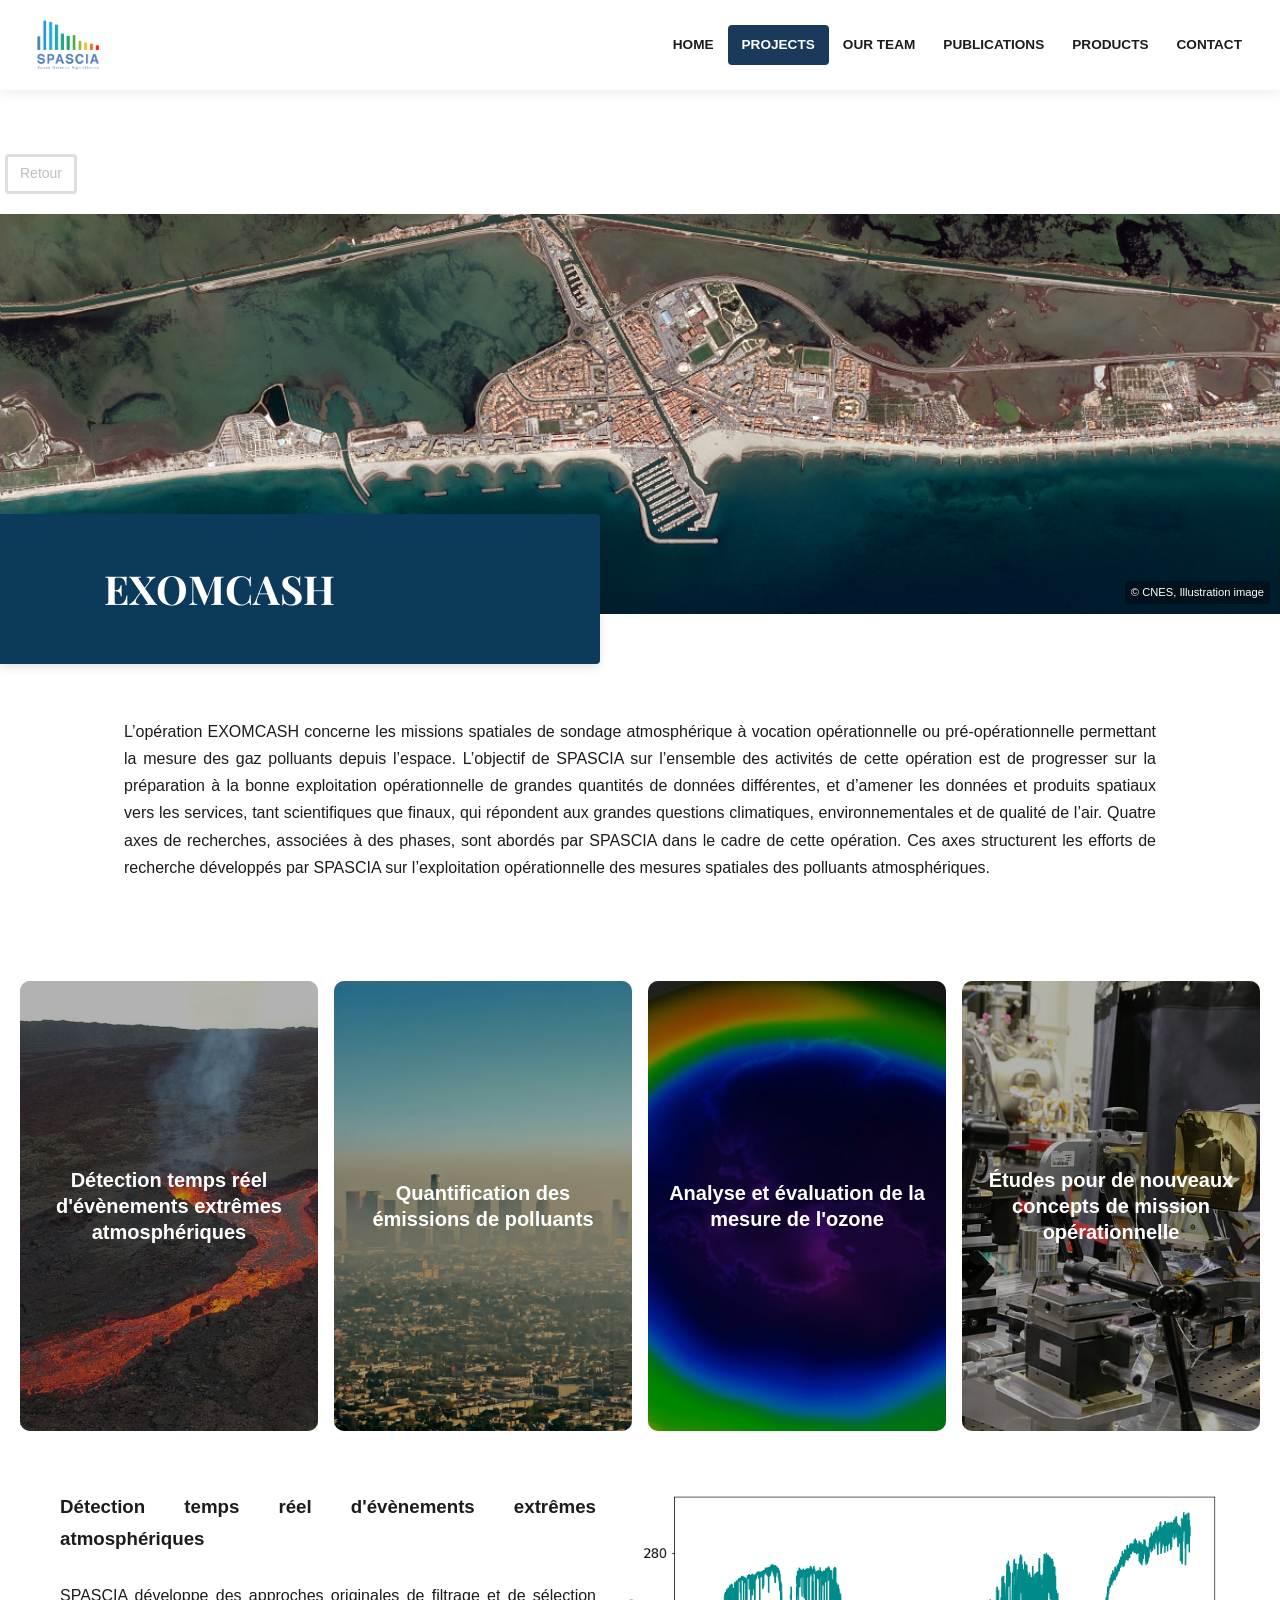
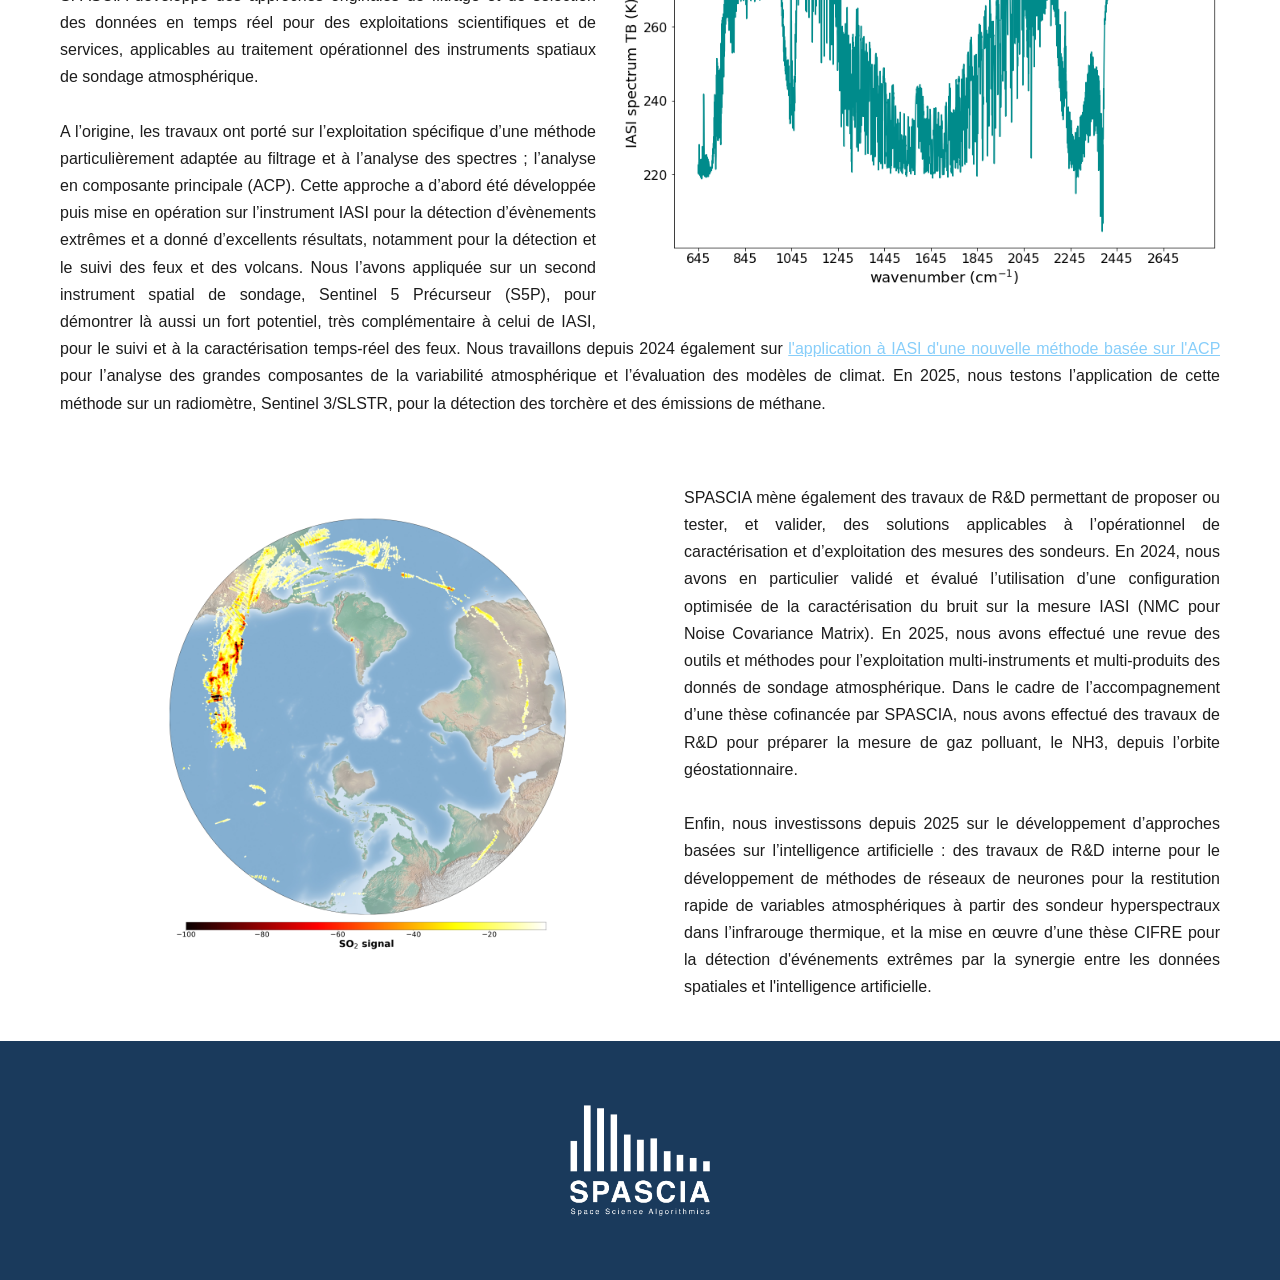
<file: SpasciaV1/exomcash.html>
<!DOCTYPE html>
<html lang="en">

<head>

    <meta charset="UTF-8">
    <meta name="viewport" content="width=device-width, initial-scale=1.0">

    <title>SPASCIA – Space Science & Algorithmics</title>

    <!-- Google Fonts -->
    <link rel="preconnect" href="https://fonts.googleapis.com">
    <link rel="preconnect" href="https://fonts.gstatic.com" crossorigin>

    <link href="https://fonts.googleapis.com/css2?family=Playfair+Display:wght@400;700;800&display=swap" rel="stylesheet">

    <!-- CSS -->

    <link rel="stylesheet" href="../css/main.css">
    <link rel="stylesheet" href="../css/header.css">
    <link rel="stylesheet" href="../css/hero.css">
    <link rel="stylesheet" href="../css/cards.css">
    <link rel="stylesheet" href="../css/responsive.css">

</head>

<body>

<header>

    <div class="header-inner">

        <div class="nav-left">

            <a href="index.html" class="nav-logo">

                <img src="../Media/logo_spascia.jpg" alt="Spascia">

            </a>

        </div>

        <nav class="nav-center">

            <a href="home.html">Home</a>

            <a href="projects.html">Projects</a>

            <a href="team.html">Our team</a>

            <a href="publications.html">Publications</a>

            <a href="products.html">Products</a>

            <a href="contact.html">Contact</a>

        </nav>

    </div>

</header>

<main>

    <section id="exomcash_projects" class="page">

        <!-- <section class="hero-project-banner">

                <a href="projects.html" class="btn-back">
                    <span>Retour</span>
                </a>

                <div class="hero-project-banner__media">
                    <img src="../Media/exomcash.jpg" alt="Illustration exomcash" class="hero-project-banner__img">
                </div>

        </section> -->

        <section id="projects" class="page">

        <section class="hero-project-banner">

            <a href="projects.html" class="btn-back">
                <span>Retour</span>
            </a>

            <div class="hero-project-banner__media">
                <img src="../Media/exomcash.jpg" alt="Illustration exomcash" class="hero-project-banner__img">
            </div>

            <div class="hero-project-banner__label">
                <h1>&emsp;&emsp;EXOMCASH</h1>
            </div>

            <div class="hero-project-banner__caption">
                © CNES, Illustration image
            </div>

        </section>

        <section class="text-spascia">
            L’opération EXOMCASH concerne les missions spatiales de sondage atmosphérique à vocation opérationnelle ou pré-opérationnelle permettant la mesure des gaz polluants depuis l’espace. 
            L’objectif de SPASCIA sur l’ensemble des activités de cette opération est de progresser sur la préparation à la bonne exploitation opérationnelle de grandes quantités de 
            données différentes, et d’amener les données et produits spatiaux vers les services, tant scientifiques que finaux, qui répondent aux grandes questions climatiques, 
            environnementales et de qualité de l’air.

            Quatre axes de recherches, associées à des phases, sont abordés par SPASCIA dans le cadre de cette opération. 
            Ces axes structurent les efforts de recherche développés par SPASCIA sur l’exploitation opérationnelle des mesures spatiales des polluants atmosphériques.
        </section>

        <section class="solutions"> 
            <div class="exomcash-grid">

                <div class="box" data-axe="detection_exocamsh">
                    <img src="../Media/volcan.jpg" class="hero-exomcash-img" loading="lazy" decoding="async">
                    <div class="exom-overlay">
                        <h3>Détection temps réel d'évènements extrêmes atmosphériques</h3>
                    </div>
                </div>

                <div class="box" data-axe="quantification_exocamsh">
                    <img src="../Media/smog.webp" class="hero-exomcash-img" loading="lazy" decoding="async">
                    <div class="exom-overlay">
                        <h3>Quantification des émissions de polluants</h3>
                    </div>
                </div>

                <div class="box" data-axe="ozone_exocamsh">
                    <img src="../Media/esa_ozone.jpg" class="hero-exomcash-img" loading="lazy" decoding="async">
                    <div class="exom-overlay">
                        <h3>Analyse et évaluation de la mesure de l'ozone</h3>
                    </div>
                </div>

                <div class="box" data-axe="concepts_exocamsh">
                    <img src="../Media/iasiNG.jpg" class="hero-exomcash-img" loading="lazy" decoding="async">
                    <div class="exom-overlay">
                        <h3>Études pour de nouveaux concepts de mission opérationnelle</h3>
                    </div>
                </div>
            </div>
        </section>

        <section class="axe-detail" id="axe-detail">
            <!-- Rempli dynamiquement par JS -->
        </section>



    </section>

</main>

<footer>
    <div class="footer-centered" role="contentinfo">

        <div class="footer-centered__container">
            
            <!-- Logo -->
            <a href="#" class="footer-centered__logo" aria-label="Homepage">
                <img src="../Media/logo_spascia_white.png">
            </a>
</footer>

<script src="../js/utils.js"></script>
<script src="../js/csv.js"></script>
<script src="../js/products.js"></script>
<script src="../js/pagination.js"></script>
<script src="../js/navigation.js"></script>
<script src="../js/slider.js"></script>
<script src="../js/main.js"></script>
<script src="../js/exomcash.js"></script>

</body>


</html>
</file>
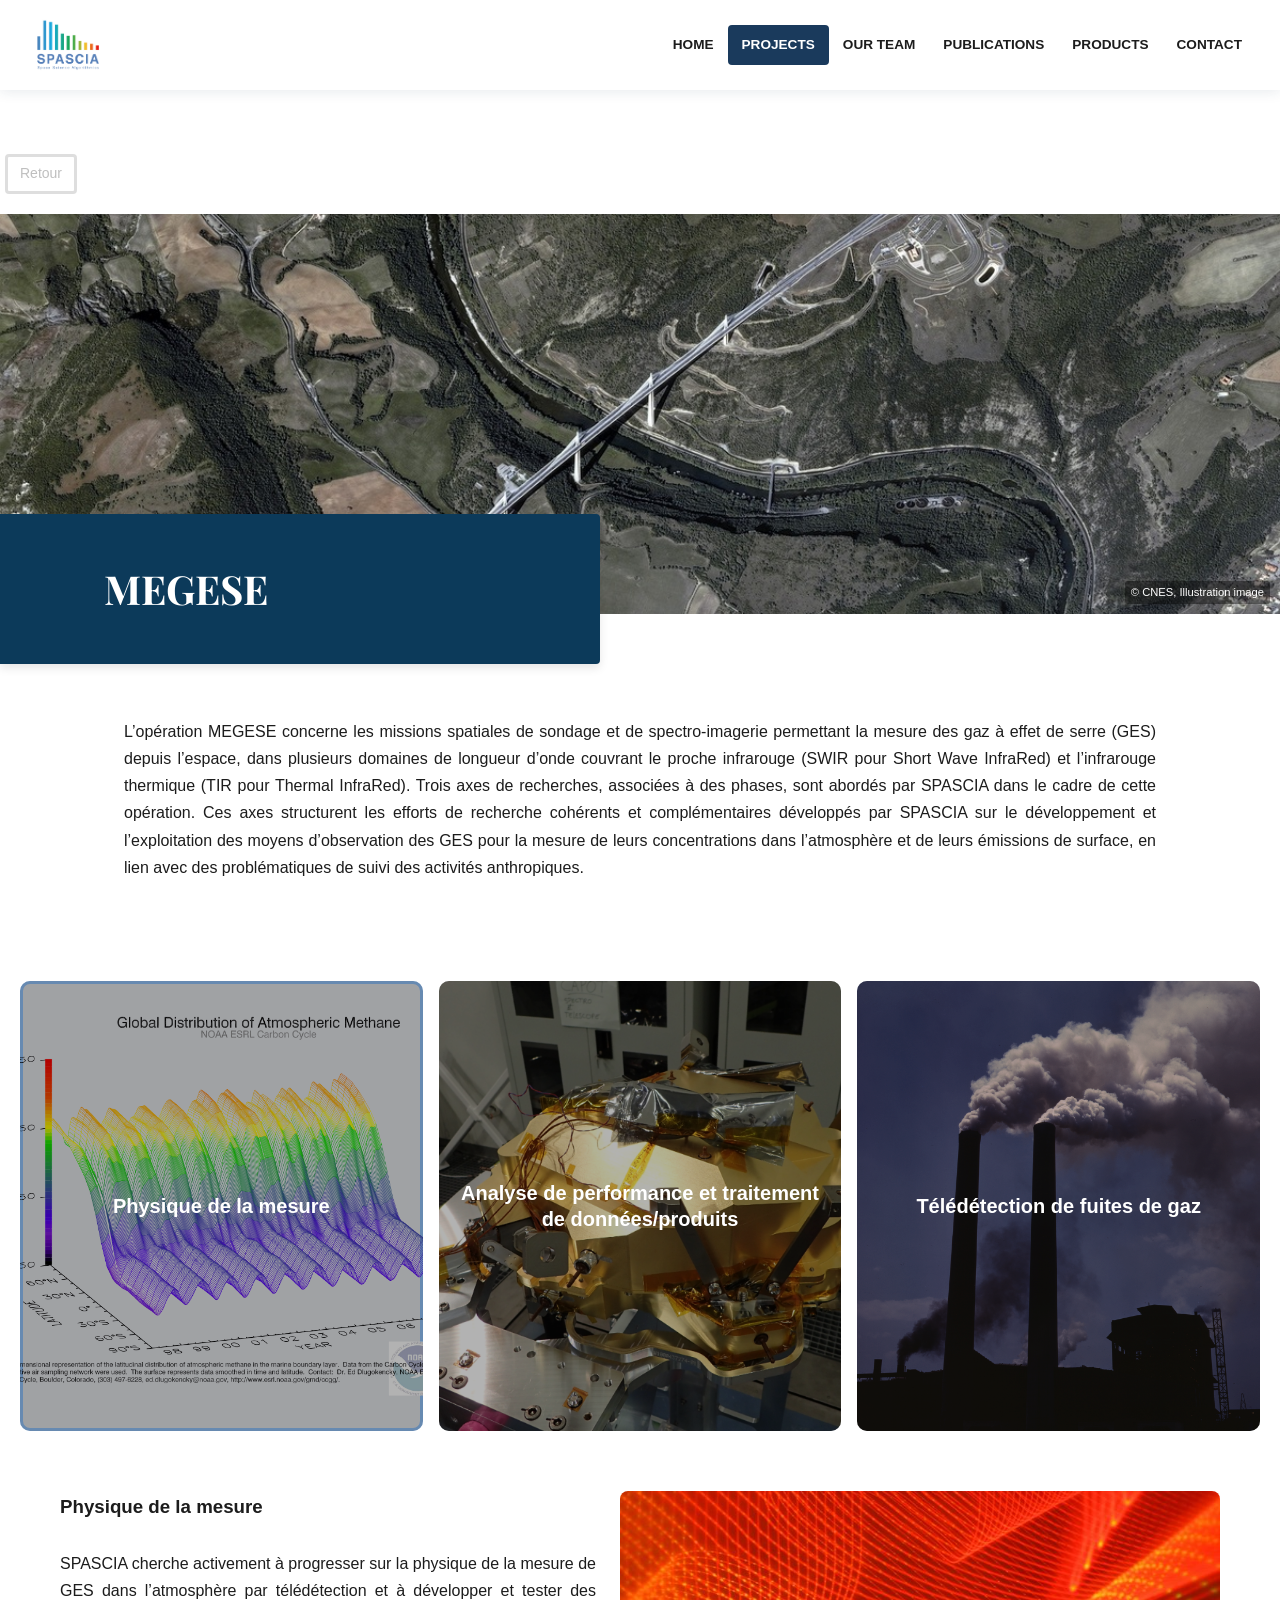
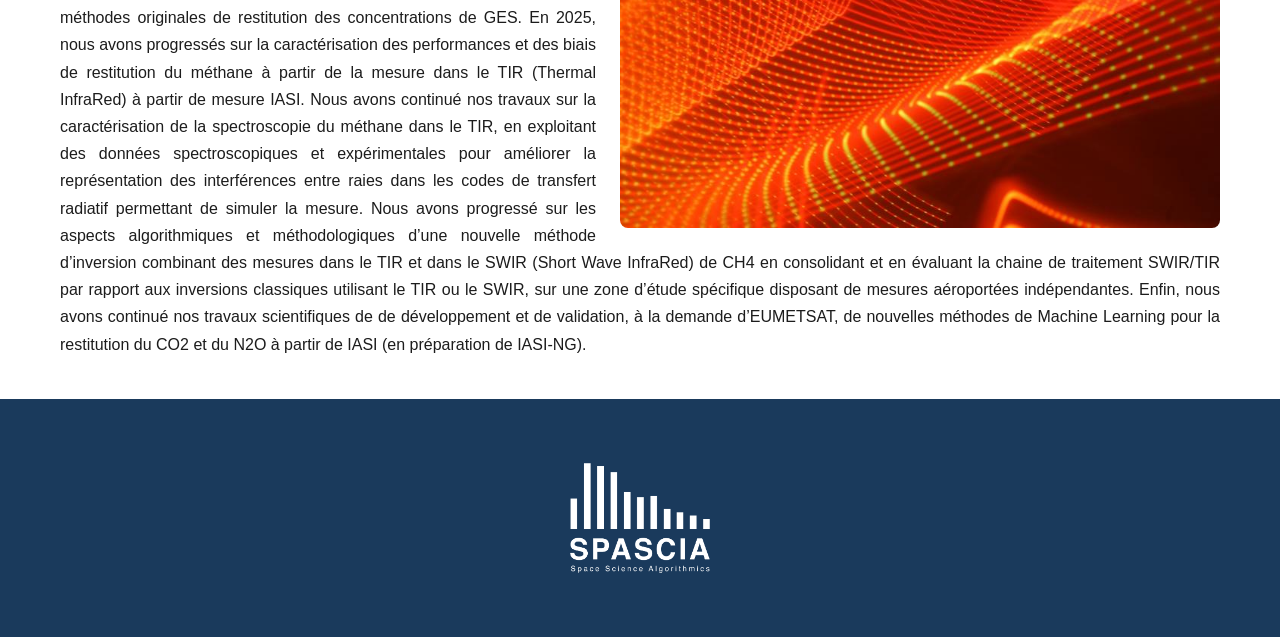
<file: SpasciaV1/megese.html>
<!DOCTYPE html>
<html lang="en">

<head>

    <meta charset="UTF-8">
    <meta name="viewport" content="width=device-width, initial-scale=1.0">

    <title>SPASCIA – Space Science & Algorithmics</title>

    <!-- Google Fonts -->
    <link rel="preconnect" href="https://fonts.googleapis.com">
    <link rel="preconnect" href="https://fonts.gstatic.com" crossorigin>

    <link href="https://fonts.googleapis.com/css2?family=Playfair+Display:wght@400;700;800&display=swap" rel="stylesheet">

    <!-- CSS -->

    <link rel="stylesheet" href="../css/main.css">
    <link rel="stylesheet" href="../css/header.css">
    <link rel="stylesheet" href="../css/hero.css">
    <link rel="stylesheet" href="../css/cards.css">
    <link rel="stylesheet" href="../css/responsive.css">

</head>

<body>

<header>

    <div class="header-inner">

        <div class="nav-left">

            <a href="index.html" class="nav-logo">

                <img src="../Media/logo_spascia.jpg" alt="Spascia">

            </a>

        </div>

        <nav class="nav-center">

            <a href="home.html">Home</a>

            <a href="projects.html">Projects</a>

            <a href="team.html">Our team</a>

            <a href="publications.html">Publications</a>

            <a href="products.html">Products</a>

            <a href="contact.html">Contact</a>

        </nav>

    </div>

</header>

<main>

    <section id="exomcash_projects" class="page">

        <section class="hero-project-banner">

            <a href="projects.html" class="btn-back">
                <span>Retour</span>
            </a>

            <div class="hero-project-banner__media">
                <img src="../Media/P050881_BD.jpg" alt="Illustration megese" class="hero-project-banner__img">
            </div>

            <div class="hero-project-banner__label">
                <h1>&emsp;&emsp;MEGESE</h1>
            </div>

            <div class="hero-project-banner__caption">
                © CNES, Illustration image
            </div>


        </section>

        <section class="text-spascia">
            L’opération MEGESE concerne les missions spatiales de sondage et de spectro-imagerie permettant la mesure des gaz à effet de serre (GES) depuis 
            l’espace, dans plusieurs domaines de longueur d’onde couvrant le proche infrarouge (SWIR pour Short Wave InfraRed) et l’infrarouge thermique 
            (TIR pour Thermal InfraRed).

            Trois axes de recherches, associées à des phases, sont abordés par SPASCIA dans le cadre de cette opération. Ces axes structurent les efforts de 
            recherche cohérents et complémentaires développés par SPASCIA sur le développement et l’exploitation des moyens d’observation des GES pour la mesure 
            de leurs concentrations dans l’atmosphère et de leurs émissions de surface, en lien avec des problématiques de suivi des activités anthropiques.
        </section>

        <section class="solutions"> 
            <div class="megese-grid">

                <div class="box" data-axe="physique_mesure_megese">
                    <img src="../Media/MethaneCh4NOAA2000pxSurface_color.png" class="hero-exomcash-img" loading="lazy" decoding="async">
                    <div class="exom-overlay">
                        <h3>Physique de la mesure</h3>
                    </div>
                </div>

                <div class="box" data-axe="analyse_perf_megese">
                    <img src="../Media/microcarb-telescope-miroir-changement-visee.png" class="hero-exomcash-img" loading="lazy" decoding="async">
                    <div class="exom-overlay">
                        <h3>Analyse de performance et traitement de données/produits</h3>
                    </div>
                </div>

                <div class="box" data-axe="teledetection_megese">
                    <img src="../Media/Alfred_Palmer_Smokestacks.jpeg" class="hero-exomcash-img" loading="lazy" decoding="async">
                    <div class="exom-overlay">
                        <h3>Télédétection de fuites de gaz</h3>
                    </div>
                </div>

            </div>
        </section>

        <section class="axe-detail" id="axe-detail">
            <!-- Rempli dynamiquement par JS -->
        </section>



    </section>

</main>

<footer>
    <div class="footer-centered" role="contentinfo">

        <div class="footer-centered__container">
            
            <!-- Logo -->
            <a href="#" class="footer-centered__logo" aria-label="Homepage">
                <img src="../Media/logo_spascia_white.png" loading="lazy" decoding="async">
            </a>
</footer>

<script src="../js/utils.js"></script>
<script src="../js/csv.js"></script>
<script src="../js/products.js"></script>
<script src="../js/pagination.js"></script>
<script src="../js/navigation.js"></script>
<script src="../js/slider.js"></script>
<script src="../js/main.js"></script>
<script src="../js/exomcash.js"></script>

</body>

</html>
</file>
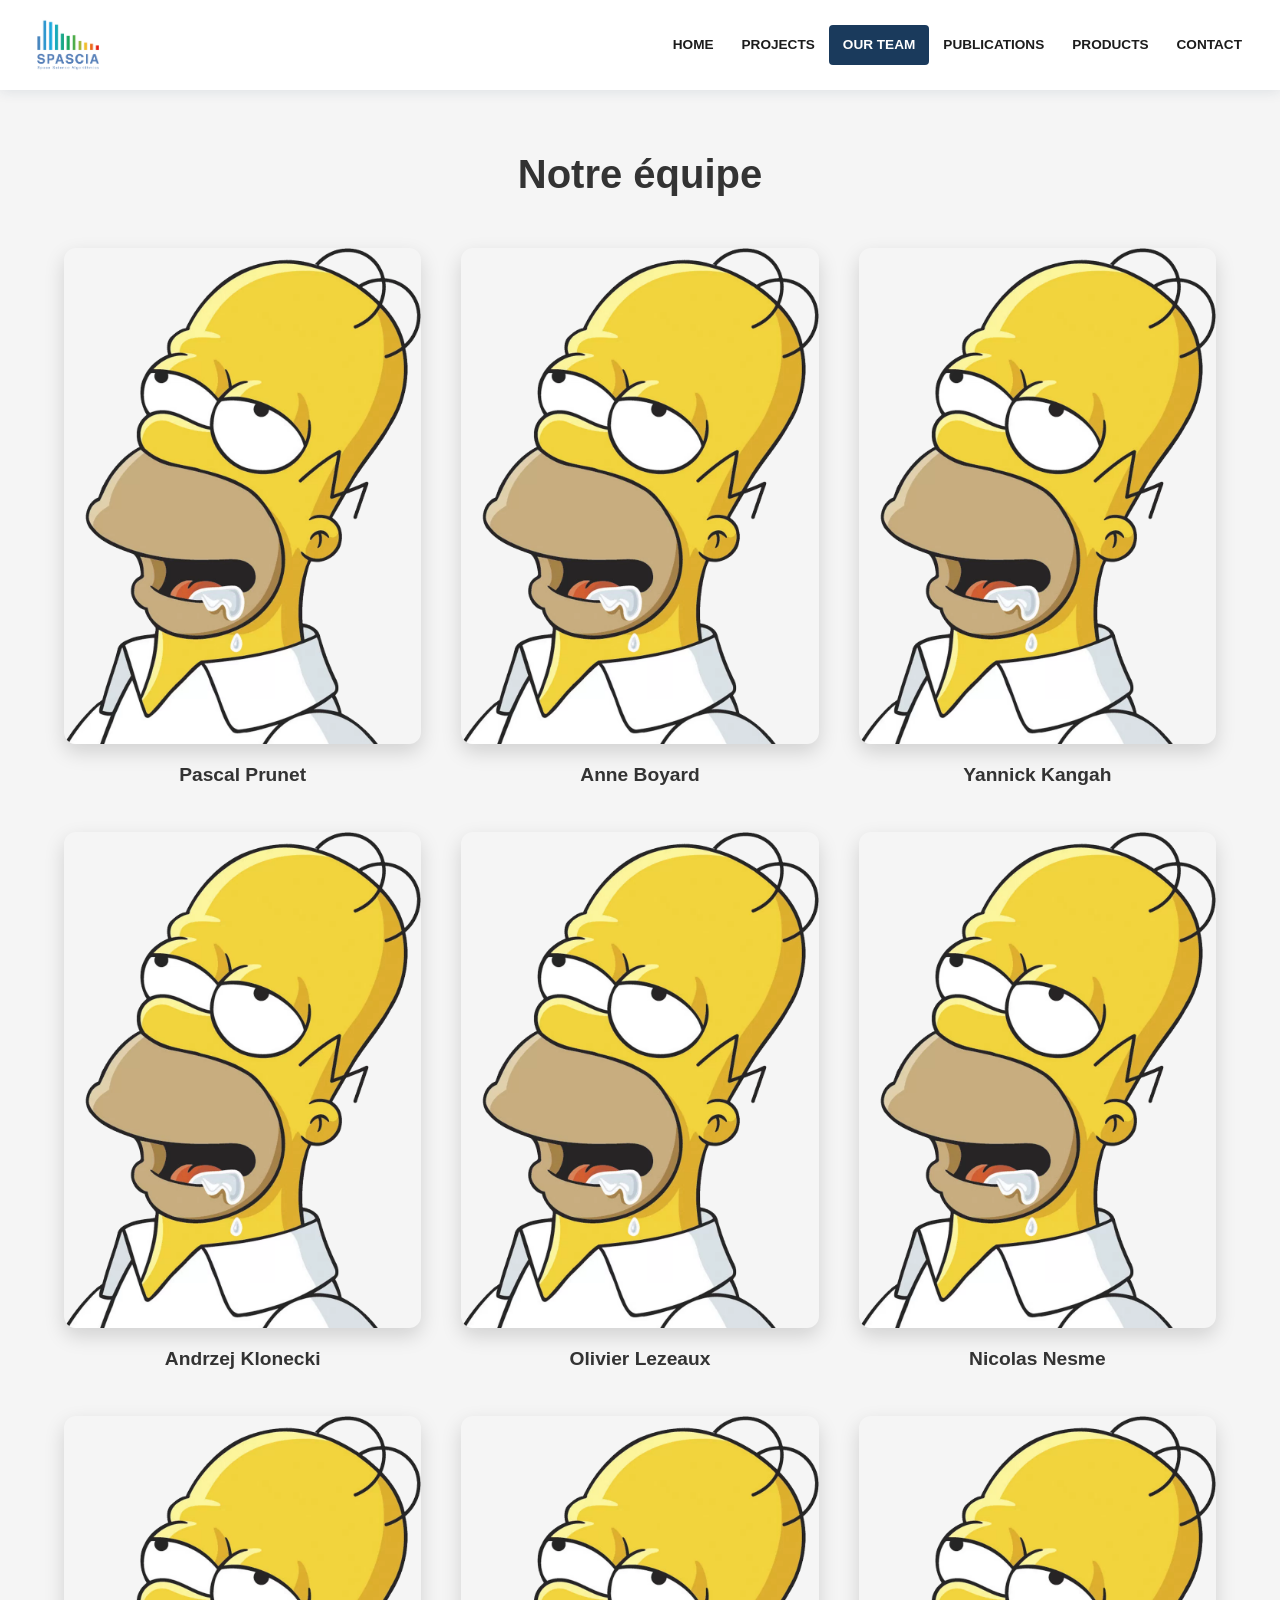
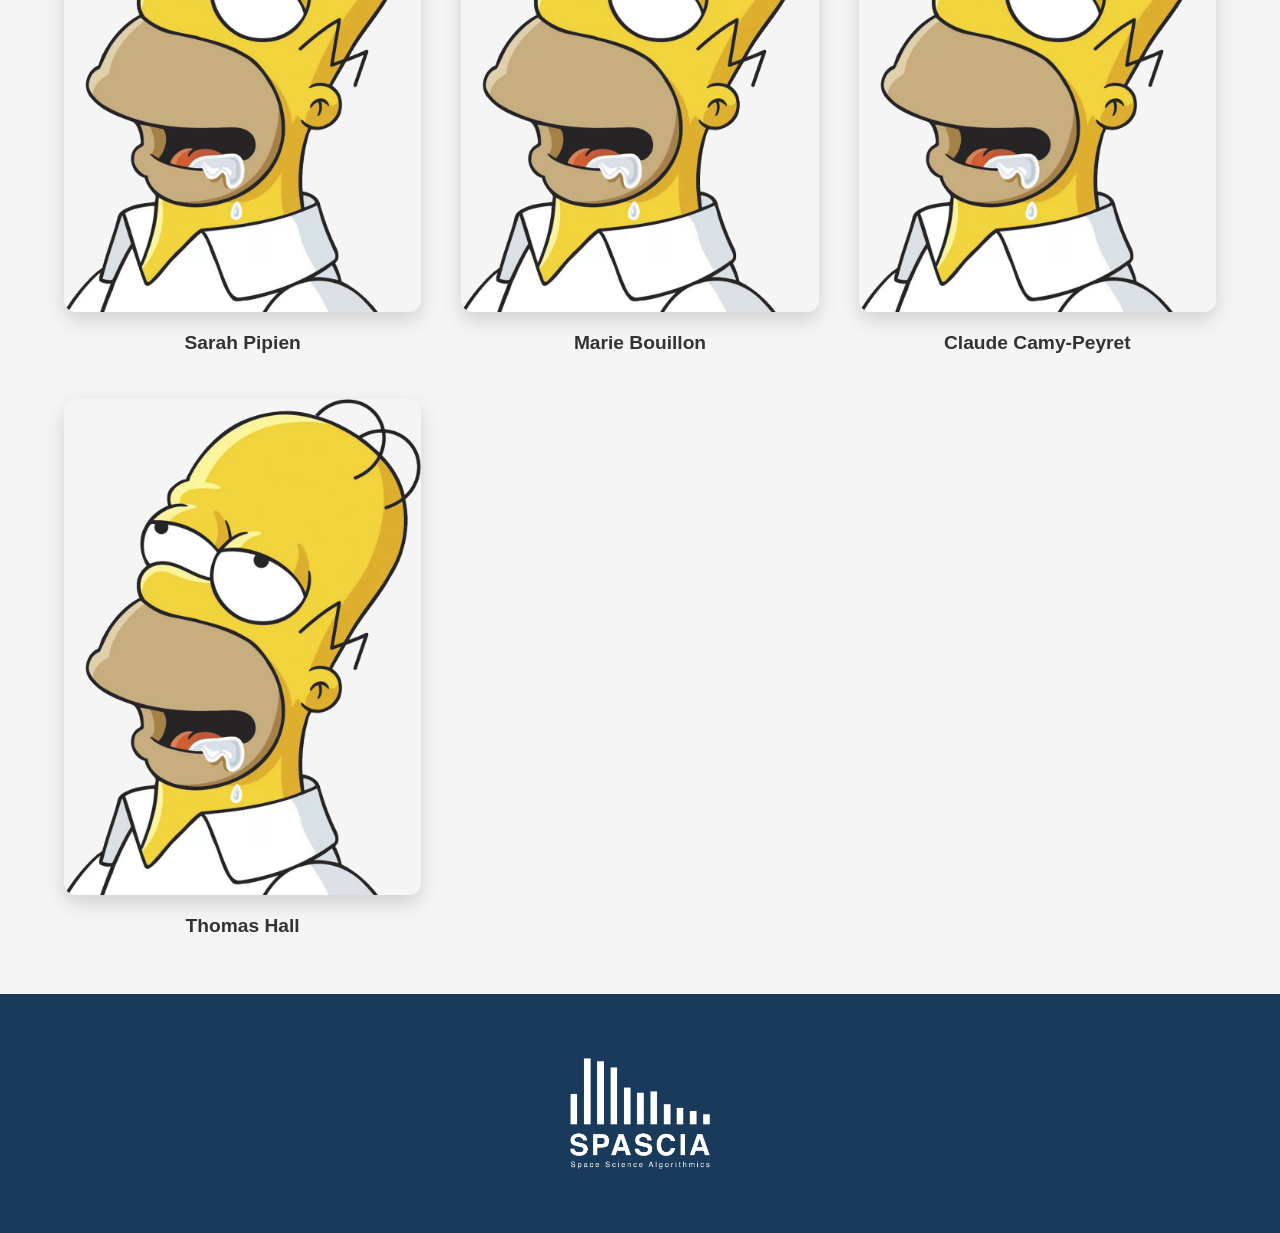
<file: SpasciaV1/team.html>
<!DOCTYPE html>
<html lang="en">

<head>

    <meta charset="UTF-8">
    <meta name="viewport" content="width=device-width, initial-scale=1.0">

    <title>SPASCIA – Space Science & Algorithmics</title>

    <!-- Google Fonts -->
    <link rel="preconnect" href="https://fonts.googleapis.com">
    <link rel="preconnect" href="https://fonts.gstatic.com" crossorigin>

    <link href="https://fonts.googleapis.com/css2?family=Playfair+Display:wght@400;700;800&display=swap" rel="stylesheet">

    <!-- CSS -->

    <link rel="stylesheet" href="../css/main.css">
    <link rel="stylesheet" href="../css/header.css">
    <link rel="stylesheet" href="../css/hero.css">
    <link rel="stylesheet" href="../css/cards.css">
    <link rel="stylesheet" href="../css/responsive.css">
    <link rel="stylesheet" href="../css/carousel.css">
    <link rel="stylesheet" href="../css/texte.css">
    <link rel="stylesheet" href="../css/team.css">


</head>

<body>

<header>

    <div class="header-inner">

        <div class="nav-left">

            <a href="index.html" class="nav-logo">

                <img src="../Media/logo_spascia.jpg" alt="Spascia">

            </a>

        </div>

        <nav class="nav-center">

            <a href="home.html">Home</a>

            <a href="projects.html">Projects</a>

            <a href="team.html">Our team</a>

            <a href="publications.html">Publications</a>

            <a href="products.html">Products</a>

            <a href="contact.html">Contact</a>

        </nav>

    </div>

</header>

<main>
    <section class="team">
    <h1>Notre équipe</h1>

    <div class="team-grid">

        <div class="member">
            <div class="photo">
                <img src="../Media/homer2.png" alt="Pascal Prunet">
                <div class="overlay">
                    <p>
                        Pascal holds a Master’s Degree in Physics and External Geophysics and a Ph.D. in Geophysical Sciences 
                        with a thesis focused on oceanic carbon cycle. During his postDoc he specialised in atmosphere sounding 
                        from space for chemistry and climate. Atmospheric radiative transfer modelling and spectroscopy are two 
                        of Pascal’s domains of expertise. Beside being Spascia’s CEO, Pascal delivers on several projects 
                        including the preparation of the future MicroCarb mission with CNES, the evaluation of the added-value 
                        and limitations of present and future satellite instruments (IASI, IASI-NG, IRS) for air quality monitoring. 
                    </p>
                </div>
            </div>
            <h2>Pascal Prunet</h2>
        </div>

        <div class="member">
            <div class="photo">
                <img src="../Media/homer2.png" alt="Anne Boyard">
                <div class="overlay">
                    <p>
                        Anne holds a M.Sc. in Ocean, Atmosphere, Climate and Remote Sensing (2006) and a PhD in Environment Sciences (2009). 
                        She performed a post-doc at NCAR (Boulder, USA) for 3 years, which was focused on the study of air quality using 
                        both satellite data and modeling. She is passionate about satellite observation analysis and interpretation for the 
                        monitoring of the atmospheric composition and its evolution, under the influence of human activities. She is involved 
                        in several projects including the assessment of the benefits and limitations of current and future satellite instruments 
                        (IASI, IASI-NG, IRS) for air quality monitoring, the validation and improvement of the IASI ozone retrievals as well as 
                        the study of the Asian monsoon impact on atmospheric chemistry and climate. She also contributes to provide scientists 
                        with easy, free and open access to IASI atmospheric composition data along with quick looks via the IASI/AERIS website. 
                    </p>
                </div>
            </div>
            <h2>Anne Boyard</h2>
        </div>

        <div class="member">
            <div class="photo">
                <img src="../Media/homer2.png" alt="Yannick Kangah">
                <div class="overlay">
                    <p>
                        Yannick studied Meteorology and Atmospheric Sciences in Casablanca (Morocco) and Toulouse (France). Convinced of the growing 
                        importance of spaceborne measurements for on the one hand improving meteorological forecast and on the other hand monitoring 
                        pollution, he completed his training with a Ph.D. in that field in 2017. At the moment, Yannick collaborates with the French 
                        Space Agency (CNES) on monitoring and improving the performances of IASI, one of the reference spaceborne instruments in 
                        atmospheric sciences. 
                    </p>
                </div>
            </div>
            <h2>Yannick Kangah</h2>
        </div>

        <div class="member">
            <div class="photo">
                <img src="../Media/homer2.png" alt="Andrzej Klonecki">
                <div class="overlay">
                    <p>
                        Andrzej holds a bachelor degree in chemistry and a Ph.D. in Atmospheric and Oceanic Sciences. His thesis and post-doctoral work 
                        focused on modelling tropospheric chemistry with global chemistry transport models. Since, he continued using chemistry transport 
                        models at various spatial scales, going from regional to local, in the framework of studies preparing and specifying future Earth 
                        observation missions. Andrzej’s interest is the development of methods that rely on space-based observations to provide information 
                        on anthropogenic emissions, such as CO2 emissions from power plants.  He also works on the development of new methodologies for the 
                        retrieval of geophysical products from space measured radiances and on using historical satellite observations (pre-1979) to provide 
                        additional valuable information to constrain past climate.  
                    </p>
                </div>
            </div>
            <h2>Andrzej Klonecki</h2>
        </div>

        <div class="member">
            <div class="photo">
                <img src="../Media/homer2.png" alt="Olivier Lezeaux">
                <div class="overlay">
                    <p>
                        Olivier holds a M.Sc. in Physics (1994) and a Ph.D. in GeoPhysic Sciences (1999). Olivier is specialised in atmospheric remote sounding 
                        from space for the purpose of monitoring Earth’s atmosphere, e.g. climate change, air quality, meteorology. His expertise include 
                        infrared spectroscopy, atmospheric radiative transfer, atmospheric modelling, inverse techniques, and classification methods. 
                        Olivier’s current work is twofold. On the one hand he exploits S5P’s data in order to characterise emission sources. On the other 
                        hand he collaborates at the preparation of spatial missions (MicroCarb, GeoCarb) in order to estimate Human emissions of green-house 
                        gases (carbon dioxide, methane) and pollutants (nitrogen dioxide, carbon monoxide, ozone).
                    </p>
                </div>
            </div>
            <h2>Olivier Lezeaux</h2>
        </div>

        <div class="member">
            <div class="photo">
                <img src="../Media/homer2.png" alt="Nicolas Nesme">
                <div class="overlay">
                    <p>
                        Nicolas holds 2 M.Sc. in Astrophysics, and a Ph.D. under the joint supervision of SPASCIA and ONERA. Nicolas’s research consists in 
                        improving methane emissions detection by leveraging airborne and satellite images produced by methane sensitive instruments. Methane 
                        is a greenhouse gas that is a recognised threat for life on Earth; in other words, improving methane detection and quantification can 
                        limit public health risks. During his Ph.D., Nicolas was able to process a complete image processing chain, starting by recovering 
                        the hyperspectral image, then pre-processing the luminance spectra (L1). The extraction of the methane concentration (L2) is made 
                        possible by extracting the spectral signature of methane in the spectra. In order to do so, an estimation of the source flow (L4) 
                        was developed during the thesis.
                    </p>
                </div>
            </div>
            <h2>Nicolas Nesme</h2>
        </div>

        <div class="member">
            <div class="photo">
                <img src="../Media/homer2.png" alt="Sarah Pipien">
                <div class="overlay">
                    <p>
                        Sarah holds a M.Sc. in Cosmos, fields and particles and a Ph.D. in Astrophysics and Cosmology. During her Ph.D. and postDoc, she 
                        specialised in image processing through the analysis of large astronomical data sets. Believing in the importance of environmental 
                        monitoring, Sarah shifted her focus from space observations from Earth, to Earth observations from space. In this new domain, 
                        she gathered first hand experience on instruments as an electrical engineer on the assembly, integration and testing of optical 
                        instruments onboard satellites dedicated to Earth observations (Thales Alenia Space). Her current work at SPASCIA focuses on developing 
                        processing schemes for identifying extreme atmospheric events such as wildfires, volcanic events or pollution episodes, by PCA on IASI 
                        measurements (CNES) and on S5P-TROPOMI data (PHIDIAS). She is working on the development of algorithms for the joint retrieval from 
                        IASI and S5P-TROPOMI to investigate the added value of combining SWIR and TIR measurements for CH4 retrievals from satellites.
                    </p>
                </div>
            </div>
            <h2>Sarah Pipien</h2>
        </div>

        <div class="member">
            <div class="photo">
                <img src="../Media/homer2.png" alt="Marie Bouillon">
                <div class="overlay">
                    <p>
                        Marie holds a M.Sc. in Remote Sensing and a Ph.D. in Atmospheric Sciences. Her thesis focused on the retrieval of atmospheric temperatures 
                        from IASI observations using an artificial neural network, and the validation with other datasets. She then studied short and long-term 
                        temperature evolution using this new dataset. She now works on the monitoring of IASI performance, together with the CNES.
                    </p>
                </div>
            </div>
            <h2>Marie Bouillon</h2>
        </div>

        <div class="member">
            <div class="photo">
                <img src="../Media/homer2.png" alt="Claude Camy-Peyret">
                <div class="overlay">
                    <p>
                        Claude is a scientific consultant for SpasciA (contributing part time). He is also an emeritus scientist at Institut Pierre-Simon Laplace 
                        (IPSL) and a retired research director from the French National Centre for Scientific Research (CNRS). He is a specialist of high-resolution 
                        molecular spectroscopy and has been involved in experimental and theoretical studies of vibration-rotation spectra of atmospheric molecules 
                        for many years. His work on energy levels, line positions, intensities and widths of H2O and O3 (and other asymmetric rotors) has contributed 
                        to the improvement of the spectroscopic databases (HITRAN, GEISA,…). In the last three decades, Claude has also been involved directly in the 
                        measurement of atmospheric trace species using balloon and space instruments as well as in the validation of radiative transfer algorithms. 
                        He has been involved in several satellite validation campaigns (ILAS, Envisat, ODIN) using both balloon and ground based spectroscopic 
                        instruments or radio-sondes (AIRS, IASI). He has been director of the Laboratory for Molecular Physics and Application (LPMA) from 1996 
                        to 2008 located on the Jussieu campus of UPMC (now Sorbonne-Université). His current interests are in satellite remote sensing of the Earth 
                        atmosphere. With SPASCIA colleagues, he is involved in several research projects including IASI, IASI-NG, GOSAT, S5P, MTG-IRS, FORUM, MicroCarb 
                        and Nitrosat.
                    </p>
                </div>
            </div>
            <h2>Claude Camy-Peyret</h2>
        </div>

        <div class="member">
            <div class="photo">
                <img src="../Media/homer2.png" alt="Thomas Hall">
                <div class="overlay">
                    <p>
                        Thomas holds an M.Sc. in Climate Change and a Ph.D. in Atmosphere, Oceans and Climate. His thesis assessed the use of early satellite data from the 
                        IRIS instrument to test historical reconstructions of sea surface temperature (SST). Since then, he has worked on a C3S satellite data rescue project, 
                        first at the University of Reading (UK) and now at SPASCIA, aiming to recover, assess and prepare a selection of early (mainly pre-1979) satellite 
                        data records to improve future climate reanalyses.
                    </p>
                </div>
            </div>
            <h2>Thomas Hall</h2>
        </div>

    </div>
</section>

</main>

<footer>
    <div class="footer-centered" role="contentinfo">

        <div class="footer-centered__container">
            
            <!-- Logo -->
            <a href="#" class="footer-centered__logo" aria-label="Homepage">
                <img src="../Media/logo_spascia_white.png">
            </a>
</footer>

<script src="../js/utils.js"></script>
<script src="../js/csv.js"></script>
<script src="../js/products.js"></script>
<script src="../js/pagination.js"></script>
<script src="../js/navigation.js"></script>
<script src="../js/slider.js"></script>
<script src="../js/main.js"></script>
<script src="../js/exomcash.js"></script>

</body>

</html>
</file>
<file: css/main.css>
/* =======================================
   VARIABLES
======================================= */

:root {

    --primary:#1a3a5c;

    --primary-light:#2a5a8c;

    --accent:#3e8bc4;

    --foreground:#1c1c1c;

    --foreground-light:#5a6270;

    --background:#ffffff;

    --bg-alt:#f5f7fa;

    --separator:#d0dce8;

    --radius:8px;

    --max-width:1080px;

    --nav-height:100px;

    --font-display: 'Playfair Display', Georgia, serif;

    --font-body: 'Source Sans 3', 'Helvetica Neue', sans-serif;


}

/* =======================================
   RESET
======================================= */

*,
*::before,
*::after{

    margin:0;

    padding:0;

    box-sizing:border-box;

}

html{

    scroll-behavior:smooth;

}

body{

    background:var(--background);

    color:var(--foreground);

    font-family:var(--font-body);

    font-size:16px;

    line-height:1.7;

}

img{

    display:block;

    max-width:100%;

}

a{

    color:inherit;

    text-decoration:none;

}

ul{

    list-style:none;

}

/* =======================================
   CONTAINERS
======================================= */

.container{

    width:min(100% - 48px,var(--max-width));

    margin:auto;

}

.text-spascia{
    max-width:var(--max-width);
    margin:auto;
    padding:40px 24px;
    text-align: justify;
}

.text-spascia p{
    margin-bottom:20px;
    text-align:justify;
}

.text-spascia ol{
    padding-left:24px;
    margin-bottom:24px;
}

.home-title {
    font-size : 30px;
    font-weight: bold;
    max-width:var(--max-width);
    margin: auto;
    text-align: center;
}

/* =======================================
   UTILITAIRES
======================================= */

.hidden{

    display:none;

}

.center{

    text-align:center;

}

.mt-2{

    margin-top:2rem;

}

.mb-2{

    margin-bottom:2rem;

}
</file>
<file: css/header.css>
/* ── HEADER ── */


header {
  position: sticky;
  top: 0;
  z-index: 9999;
  background: var(--background);
  box-shadow: 0 2px 12px rgba(26, 58, 92, 0.10);
}

.header-inner {
  position: relative;
  display: flex;
  align-items: center;
  justify-content: space-between;
  padding: 0 24px;
  height: 90px;
}

/* Logo */
.nav-left { display: flex; align-items: center; gap: 12px; }
.nav-logo img { height: 70px; display: block; }

/* Navigation links */
.nav-center { display: flex; align-items: center; }

.nav-center a {
  font-size: 0.85rem;
  font-weight: 600;
  text-transform: uppercase;
  padding: 8px 14px;
  text-decoration: none;
  color: var(--foreground);
  border-radius: 4px;
  transition: background 0.2s, color 0.2s;
}

.nav-center a:hover,
.nav-center a.active {
  background: var(--primary);
  color: #fff;
}

/* ── FOOTER ── */


.footer-centered {
    background-color: var(--primary);
    color: white;
    padding: 2.5rem 1.5rem;
    border-top: 1px solid;
    text-align: center;
}

.footer-centered__container {
    max-width: 800px;
    margin: 0 auto;
    
    /* Core layout styles */
    display: flex;
    flex-direction: column;
    align-items: center;
    gap: 1.5rem;
}

.footer-centered__logo {
    display: block;
    width: 25%;
    height: auto;
}
</file>
<file: css/hero.css>
/* ==========================================================
   HERO SECTION
   ========================================================== */

.hero-section {
    position: relative;
    width: 100%;
    height: 100vh;
    min-height: 600px;
    overflow: hidden;
    display: flex;
    align-items: center;
}


/* ==========================================================
   BACKGROUND FALLBACK
   ========================================================== */

.hero-video-fallback {
    position: absolute;
    inset: 0;

    background: linear-gradient(
        135deg,
        #051a2e 0%,
        #0c3a5a 25%,
        #0C80A1 60%,
        #0a5f78 100%
    );

    background-size: 400% 400%;

    animation: gradientShift 12s ease infinite;

    z-index: 0;
}

@keyframes gradientShift {

    0%,
    100% {
        background-position: 0% 50%;
    }

    50% {
        background-position: 100% 50%;
    }

}


/* ==========================================================
   STARS
   ========================================================== */

.hero-stars {

    position: absolute;

    inset: 0;

    z-index: 1;

    pointer-events: none;

    background-image:
        radial-gradient(1px 1px at 15% 20%, rgba(255,255,255,.7) 0%, transparent 100%),
        radial-gradient(1px 1px at 35% 60%, rgba(255,255,255,.5) 0%, transparent 100%),
        radial-gradient(1.5px 1.5px at 55% 35%, rgba(255,255,255,.6) 0%, transparent 100%),
        radial-gradient(1px 1px at 75% 70%, rgba(255,255,255,.4) 0%, transparent 100%),
        radial-gradient(1px 1px at 90% 15%, rgba(255,255,255,.5) 0%, transparent 100%),
        radial-gradient(1px 1px at 5% 80%, rgba(255,255,255,.3) 0%, transparent 100%),
        radial-gradient(1.5px 1.5px at 65% 90%, rgba(255,255,255,.4) 0%, transparent 100%),
        radial-gradient(1px 1px at 25% 45%, rgba(255,255,255,.6) 0%, transparent 100%),
        radial-gradient(1px 1px at 80% 40%, rgba(255,255,255,.3) 0%, transparent 100%),
        radial-gradient(2px 2px at 45% 10%, rgba(255,255,255,.5) 0%, transparent 100%);

    animation: twinkle 6s ease-in-out infinite alternate;

}

@keyframes twinkle {

    from {
        opacity: .6;
    }

    to {
        opacity: 1;
    }

}


/* ==========================================================
   VIDEO
   ========================================================== */

.hero-video-bg {

    position: absolute;

    inset: 0;

    width: 100%;

    height: 100%;

    object-fit: cover;

    z-index: 0;

}


/* ==========================================================
   OVERLAY
   ========================================================== */

.hero-overlay {

    position: absolute;

    inset: 0;

    z-index: 2;

    background: linear-gradient(
        to right,
        rgba(5,26,46,.78) 0%,
        rgba(5,26,46,.55) 55%,
        rgba(5,26,46,.20) 100%
    );

}


/* ==========================================================
   CONTENT
   ========================================================== */

.hero-content {

    position: relative;

    z-index: 3;

    width: 100%;

    max-width: var(--max-width);

    margin: 0 auto;

    padding: 0 2rem;

    padding-top: var(--nav-height);

}

.hero-text {

    max-width: 560px;

}


/* ==========================================================
   ANIMATIONS
   ========================================================== */

.hero-eyebrow,
.hero-title,
.hero-subtitle,
.hero-cta {

    opacity: 0;

    transform: translateY(20px);

}


/* ==========================================================
   EYEBROW
   ========================================================== */

.hero-eyebrow {

    margin-bottom: 1rem;

    color: rgba(255,255,255,.65);

    text-transform: uppercase;

    letter-spacing: .2em;

    font-weight: 600;

    font-family: var(--font-display);

    animation: heroFadeUp .8s ease .3s forwards;

}


/* ==========================================================
   TITLE
   ========================================================== */

.hero-title {

    margin-bottom: 1.25rem;

    color: white;

    line-height: 1.1;

    font-size: clamp(2.5rem,5vw,4rem);

    font-family: var(--font-display);

    font-weight: 800;

    letter-spacing: -.03em;

    animation: heroFadeUp .8s ease .5s forwards;

}

.hero-title .accent {

    color: #4fc3e8;

}


/* ==========================================================
   SUBTITLE
   ========================================================== */

.hero-subtitle {

    margin-bottom: 2.5rem;

    color: rgba(255,255,255,.82);

    font-size: 1.05rem;

    line-height: 1.65;

    animation: heroFadeUp .8s ease .7s forwards;

}


/* ==========================================================
   CTA
   ========================================================== */

.hero-cta {

    animation: heroFadeUp .8s ease .9s forwards;

}

.btn-discover {

    display: inline-flex;

    align-items: center;

    gap: .6rem;

    padding: .85rem 2rem;

    border: 2px solid transparent;

    border-radius: 4px;

    background: var(--primary);

    color: white;

    cursor: pointer;

    text-transform: uppercase;

    text-decoration: none;

    letter-spacing: .06em;

    font-size: .9rem;

    font-weight: 700;

    font-family: var(--font-display);

    box-shadow: 0 4px 24px rgba(12,128,161,.35);

    transition:
        background .25s ease,
        transform .2s ease,
        box-shadow .25s ease;

}

.btn-discover:hover {

    background: #0a6e8c;

    color: white;

    text-decoration: none;

    transform: translateY(-2px);

    box-shadow: 0 8px 32px rgba(12,128,161,.45);

}

.btn-discover svg {

    transition: transform .25s ease;

}

.btn-discover:hover svg {

    transform: translateY(3px);

}


/* ==========================================================
   HERO IMAGE
   ========================================================== */

.hero-image {

    max-width: 860px;

    margin: 32px auto;

    overflow: hidden;

    border-radius: var(--radius);

    box-shadow: 0 8px 32px rgba(26,58,92,.15);

}

.hero-image img {

    width: 100%;

    display: block;

}


/* ==========================================================
   FADE ANIMATION
   ========================================================== */

@keyframes heroFadeUp {

    to {

        opacity: 1;

        transform: translateY(0);

    }

}

/* ==========================================================
   BACK BUTTON
   ========================================================== */

.btn-back {
    display: inline-block;
    padding: 5px 12px;
    border: solid;
    border-color: rgba(128, 128, 128, 0.5);
    border-radius: 4px;
    /* background-color: #0a6e8c; */
    /* color: #fff; */
    color: grey;
    text-decoration: none;
    text-align: center;
    font-size: 14px;
    cursor: pointer;
    transition: 0.5s;
    margin-bottom: 20px;
    margin-left: 5px;
    opacity: 0.5;
}

.btn-back span {
    display: inline-block;
    position: relative;
    transition: 0.5s;
}

.btn-back span::after {
    content: "«";
    position: absolute;
    left: -18px;
    opacity: 0;
    transition: 0.5s;
}

.btn-back:hover span {
    padding-left: 18px;
}

.btn-back:hover span::after {
    opacity: 1;
    left: 0;
}
</file>
<file: css/cards.css>
/* ==========================================================
   CARDS
   ========================================================== */

/* ---------- Section globale ---------- */

.solutions,
.projects {
    padding: 60px 20px;
}


/* ---------- Grille classique (3 colonnes) ---------- */

.grid3 {
    display: grid;
    grid-template-columns: repeat(3, 1fr);
    gap: 20px;
    margin-bottom: 40px;
}


/* ---------- Grille Exomcash (4 colonnes) ---------- */

.exomcash-grid {
  display: grid;
  grid-template-columns: repeat(4, 1fr);
  gap: 16px;
}

.megese-grid {
  display: grid;
  grid-template-columns: repeat(3, 1fr);
  gap: 16px;
}

.box {
  position: relative;      /* nécessaire pour positionner l'image et l'overlay */
  padding: 0;
  background: #e5e7eb;     /* couleur de secours si pas d'image */
  border-radius: 10px;
  text-align: center;
  height: 450px;
  cursor: pointer;
  overflow: hidden;        /* pour rogner proprement l'image */
  transition: transform 0.15s ease, box-shadow 0.2s ease;
}

.box:hover {
  transform: translateY(-2px);
  box-shadow: 0 6px 16px rgba(0,0,0,.15);
}

.box.active {
  outline: 3px solid #93c5fd;
  outline-offset: -3px;
}

.hero-exomcash-img {
  position: absolute;
  inset: 0;
  width: 100%;
  height: 100%;
  object-fit: cover;       /* rogne l'image pour remplir la case */
  object-position: center;
  z-index: 1;
}

.exom-overlay {
  position: absolute;
  inset: 0;
  z-index: 2;
  display: flex;
  align-items: center;
  justify-content: center;
  padding: 0 20px;
  background: rgba(0,0,0,.30);
  transition: background 0.2s ease;
}

.box:hover .exom-overlay {
  background: rgba(0,0,0,.55);
}

.exom-overlay h3 {
  color: white;
  font-size: 20px;
  line-height: 1.3;
  text-align: center;
  margin: 0;
}


/* ---------- Zone de détail (contenu dynamique sous la grille) ---------- */

.axe-detail {
    margin: 0 30px 30px;
}

.axe-detail__section {
    display: flow-root;
    margin-bottom: 40px;
    text-align: justify;
}

/* ---------- Image ---------- */

.axe-detail__img-wrapper {
    position: relative;
    display: block;
}

.axe-detail__img-wrapper--left {
    float: left;
    margin: 0 24px 20px 0;
}

.axe-detail__img-wrapper--right {
    float: right;
    margin: 0 0 20px 24px;
}

.axe-detail__img {
    display: block;
    width: 100%;
    max-width: 600px;
    min-width: 300px;
    height: auto;
    border-radius: 8px;
    cursor: pointer;
}

/* ---------- Texte ---------- */

.axe-detail__section p {
    white-space: pre-line;
    line-height: 1.7;
}

/* ---------- Bulle ---------- */

.axe-detail__comment {
    position: absolute;
    left: 50%;
    bottom: calc(100% + 12px);
    transform: translateX(-50%);

    width: 340px;
    max-width: min(340px, 90vw);

    padding: 12px 14px;

    background: rgba(30, 30, 30, 0.95);
    color: #fff;

    border-radius: 8px;
    box-shadow: 0 8px 20px rgba(0,0,0,.25);

    font-size: 0.85rem;
    line-height: 1.5;
    text-align: left;

    opacity: 0;
    visibility: hidden;
    pointer-events: none;

    transition:
        opacity .2s ease,
        visibility .2s ease,
        transform .2s ease;

    z-index: 1000;
}

/* Triangle */

.axe-detail__comment::after {
    content: "";
    position: absolute;
    top: 100%;
    left: 50%;
    transform: translateX(-50%);

    border-width: 8px;
    border-style: solid;
    border-color: rgba(30,30,30,.95) transparent transparent transparent;
}

/* Affichage */

.axe-detail__img-wrapper:hover .axe-detail__comment,
.axe-detail__img-wrapper.is-open .axe-detail__comment {
    opacity: 1;
    visibility: visible;
    pointer-events: auto;
    transform: translateX(-50%) translateY(-4px);
}

/* Texte */

.axe-detail__comment strong {
    color: white;
}

.axe-detail__comment a {
    color: #9fd3ff;
    text-decoration: underline;
}

.axe-detail__comment a:hover {
    color: #cfe9ff;
}

/* Apparition au survol */
.axe-detail__img-wrapper:hover .axe-detail__comment {
    opacity: 1;
    visibility: visible;
    transform: translateX(-50%) translateY(-4px);
}

/* Petit triangle sous la bulle */
.axe-detail__comment::after {
    content: "";
    position: absolute;

    top: 100%;
    left: 50%;
    transform: translateX(-50%);

    border-width: 8px;
    border-style: solid;
    border-color: rgba(30,30,30,.95) transparent transparent transparent;
}

/* Titres ("Source :", "Licence :", etc.) */
.axe-detail__comment strong {
    color: #fff;
}

/* Lien */
.axe-detail__comment a {
    color: #9fd3ff;
    text-decoration: underline;
}

.axe-detail__comment a:hover {
    color: #cfe9ff;
}

.axe-detail__link{
    color: lightskyblue;
    text-decoration: underline;
}

/* ---------- Card ---------- */

.card{
    display:flex;
    flex-direction:column;
}

.card-image{
    position:relative;
    height:400px;
    overflow:hidden;
    border-radius:12px;
}

.card-content{
    padding:20px 0;
}

.card img{
    width:100%;
    height:100%;
    object-fit:cover;
}

/* .card:hover img {
    transform: scale(1.1);
} */

/* ---------- Overlay ---------- */

.overlay{
    position:absolute;
    inset:0;
    display:flex;
    justify-content:center;
    align-items:center;
    background:rgba(0,0,0,.35);
    transition:background .3s ease;
}

.card:hover .overlay{
    background:rgba(0,0,0,.55);
}

.overlay h3 {
    color: white;
    font-size: 22px;
    text-align: center;
    padding: 0 15px;
}

/* ---------- Description ---------- */

.card p {
    margin-top: 15px;
    font-size: 1rem;
    line-height: 1.6;
    text-align: justify;
}


/* ==========================================================
   PROJECT BANNER
   ========================================================== */

.hero-project-banner {
    position: relative;
    width: 100%;
    margin: 4rem 0;
}

.hero-project-banner__media {
    width: 100%;
    height: 400px;
    overflow: hidden;
}

.hero-project-banner__img {
    width: 100%;
    height: 100%;
    object-fit: cover;
    object-position: center;
}

.hero-project-banner__label {
    position: absolute;
    left: 0;
    bottom: -50px;
    width: 600px;
    height: 150px;
    display: flex;
    align-items: center;
    background: #0c3a5a;
    border-radius: 0 4px 4px 0;
    padding: .8rem 1.5rem;
    box-shadow: 0 4px 10px rgba(0,0,0,.10);
}

.hero-project-banner__label h1 {
    margin: 0;
    color: white;
    font-family: var(--font-display);
    font-size: 2.5rem;
}

.hero-project-banner__caption {
    position: absolute;
    right: 10px;
    bottom: 10px;
    padding: 2px 6px;
    border-radius: 3px;
    background: rgba(0,0,0,.40);
    color: white;
    font-size: .7rem;
}
</file>
<file: css/responsive.css>
/* ==========================================================
   RESPONSIVE
   ========================================================== */


/* ==========================================================
   TABLETTE
   ========================================================== */

@media (max-width: 992px) {

    /* ---------- Header ---------- */

    .header-inner {

        padding: 0 16px;

    }

    .nav-center {

        gap: 4px;

    }

    .nav-center a {

        padding: 8px 10px;

        font-size: .8rem;

    }


    /* ---------- Hero ---------- */

    .hero-content {

        padding: 0 1.5rem;

        padding-top: var(--nav-height);

    }

    .hero-title {

        font-size: clamp(2.2rem, 6vw, 3.5rem);

    }

    .hero-subtitle {

        font-size: 1rem;

    }


    /* ---------- Cartes ---------- */

    .grid3 {

        grid-template-columns: repeat(2, 1fr);

    }

    .card-descriptions {

        grid-template-columns: repeat(2, 1fr);

    }


    /* ---------- Project Banner ---------- */

    .hero-project-banner__media {

        height: 280px;

    }

    .hero-project-banner__label {

        width: 380px;

        height: 150px;

        bottom: -35px;

    }

    .hero-project-banner__label h1 {

        font-size: 2rem;

    }

}


/* ==========================================================
   MOBILE
   ========================================================== */

@media (max-width: 768px) {

    /* ---------- Header ---------- */

    .header-inner {

        flex-direction: column;

        justify-content: center;

        height: auto;

        padding: 20px;

    }

    .nav-left {

        margin-bottom: 15px;

    }

    .nav-logo img {

        height: 60px;

    }

    .nav-center {

        flex-wrap: wrap;

        justify-content: center;

    }

    .nav-center a {

        padding: 8px;

    }


    /* ---------- Hero ---------- */

    .hero-section {

        min-height: 500px;

    }

    .hero-content {

        padding: 0 24px;

    }

    .hero-text {

        max-width: 100%;

    }

    .hero-title {

        font-size: 2.4rem;

    }

    .hero-subtitle {

        font-size: .95rem;

    }


    /* ---------- Image ---------- */

    .hero-image {

        margin: 24px 16px;

    }


    /* ---------- Texte ----------

    .text-spascia {

        padding: 32px 20px;

    } */


    /* ---------- Cartes ---------- */

    .grid3 {

        grid-template-columns: 1fr;

    }

    .card-descriptions {

        grid-template-columns: 1fr;

    }


    /* ---------- Project Banner ---------- */

    .hero-project-banner__media {

        height: 180px;

    }

    .hero-project-banner__label {

        width: 280px;

        height: 90px;

        bottom: -15px;

        padding: 1rem;

    }

    .hero-project-banner__label h1 {

        font-size: 1.4rem;

    }

    .hero-project-banner__caption {

        display: none;

    }


    /* ---------- Tableau ---------- */

    .data-table-section {

        padding: 0 16px 40px;

    }

    .data-table-meta {

        flex-direction: column;

        align-items: flex-start;

    }

}


/* ==========================================================
   PETITS SMARTPHONES
   ========================================================== */

@media (max-width: 480px) {

    .hero-title {

        font-size: 2rem;

    }

    .hero-eyebrow {

        font-size: .75rem;

    }

    .hero-subtitle {

        font-size: .9rem;

    }

    .btn-discover {

        width: 100%;

        justify-content: center;

    }

    /* .text-spascia {

        padding: 24px 16px;

    } */

    .article-header h1 {

        font-size: 2rem;

    }

}
</file>
<file: css/carousel.css>
/* ── LOGO CARROUSEL ── */

:root {
  --slideWidth: 250px;
  --visibleSlides: 5; /* combien de logos visibles à la fois */
}

.slider {
  display: flex;
  align-items: center;
  background: white;
  box-shadow: 0 10px 20px -5px rgba(0, 0, 0, .125);
  width: calc(var(--slideWidth) * var(--visibleSlides));
  margin: auto;
  position: relative;
  margin-bottom: 2em;
}

.slider-viewport {
  overflow: hidden;
  width: 100%;
  height: 100px;
}

.slider .slide-track {
  display: flex;
  transition: transform 0.5s ease;
}

.slider .slide {
  flex: 0 0 var(--slideWidth, 250px);
  height: 100px;
  display: flex;
  align-items: center;
  justify-content: center;
  padding: 0 1rem; /* un peu d'air autour du logo, optionnel */
  box-sizing: border-box;
}

.slider .slide img {
  max-width: 100%;
  max-height: 100%;
  width: auto;
  height: auto;
  object-fit: contain;
}

.slider-btn {
  background: white;
  border: none;
  cursor: pointer;
  font-size: 1.2rem;
  padding: 0.5rem 0.8rem;
  z-index: 2;
  position : absolute;
  top : 50%;
  transform : translateY(-50%);
}

.slider-btn:hover {
  opacity: 0.7;
}

.slider-btn:disabled {
  opacity: 0.3;
  cursor: default;
}

.slider-btn.prev {
    left: -40px;
}

.slider-btn.next {
    right: -40px;
}

.slide{
    width: 180px;
    height: 120px;

    display: flex;
    justify-content: center;
    align-items: center;

    padding: 15px;
    box-sizing: border-box;

    flex-shrink: 0;
}

.slide img{
    max-width: 100%;
    max-height: 100%;

    width: auto;
    height: auto;

    object-fit: contain;

    transition: transform .3s ease;
}

.slide:hover img{
    transform: scale(1.05);
}
</file>
<file: css/texte.css>
/* ── TEXTE ── */
</file>
<file: css/team.css>
* {
    margin: 0;
    padding: 0;
    box-sizing: border-box;
}

body {
    font-family: Arial, Helvetica, sans-serif;
    background: #f5f5f5;
}

.team {
    width: 90%;
    max-width: 1200px;
    margin: 50px auto;
}

.team h1 {
    text-align: center;
    margin-bottom: 40px;
    font-size: 2.5rem;
    color: #333;
}

.team-grid {
    display: grid;
    grid-template-columns: repeat(3, 1fr);
    gap: 40px;
}

.member {
    text-align: center;
}

.photo {
    position: relative;
    overflow: hidden;
    border-radius: 12px;
    cursor: pointer;
    box-shadow: 0 8px 20px rgba(0,0,0,0.15);
}

.photo img {
    width: 100%;
    display: block;
    transition: transform .4s;
}

.photo:hover img {
    transform: scale(1.08);
}

.overlay {
    position: absolute;
    inset: 0;
    background: rgba(0,0,0,0.75);

    display: flex;
    justify-content: center;
    align-items: center;

    padding: 20px;

    opacity: 0;
    transition: opacity .4s ease;
}

.photo:hover .overlay {
    opacity: 1;
}

.overlay p {
    color: white;
    line-height: 1.5;
    font-size: 0.95rem;
}

.member h2 {
    margin-top: 15px;
    font-size: 1.2rem;
    color: #333;
}

/* Responsive */

@media (max-width: 900px) {
    .team-grid {
        grid-template-columns: repeat(2, 1fr);
    }
}

@media (max-width: 600px) {
    .team-grid {
        grid-template-columns: 1fr;
    }
}
</file>
